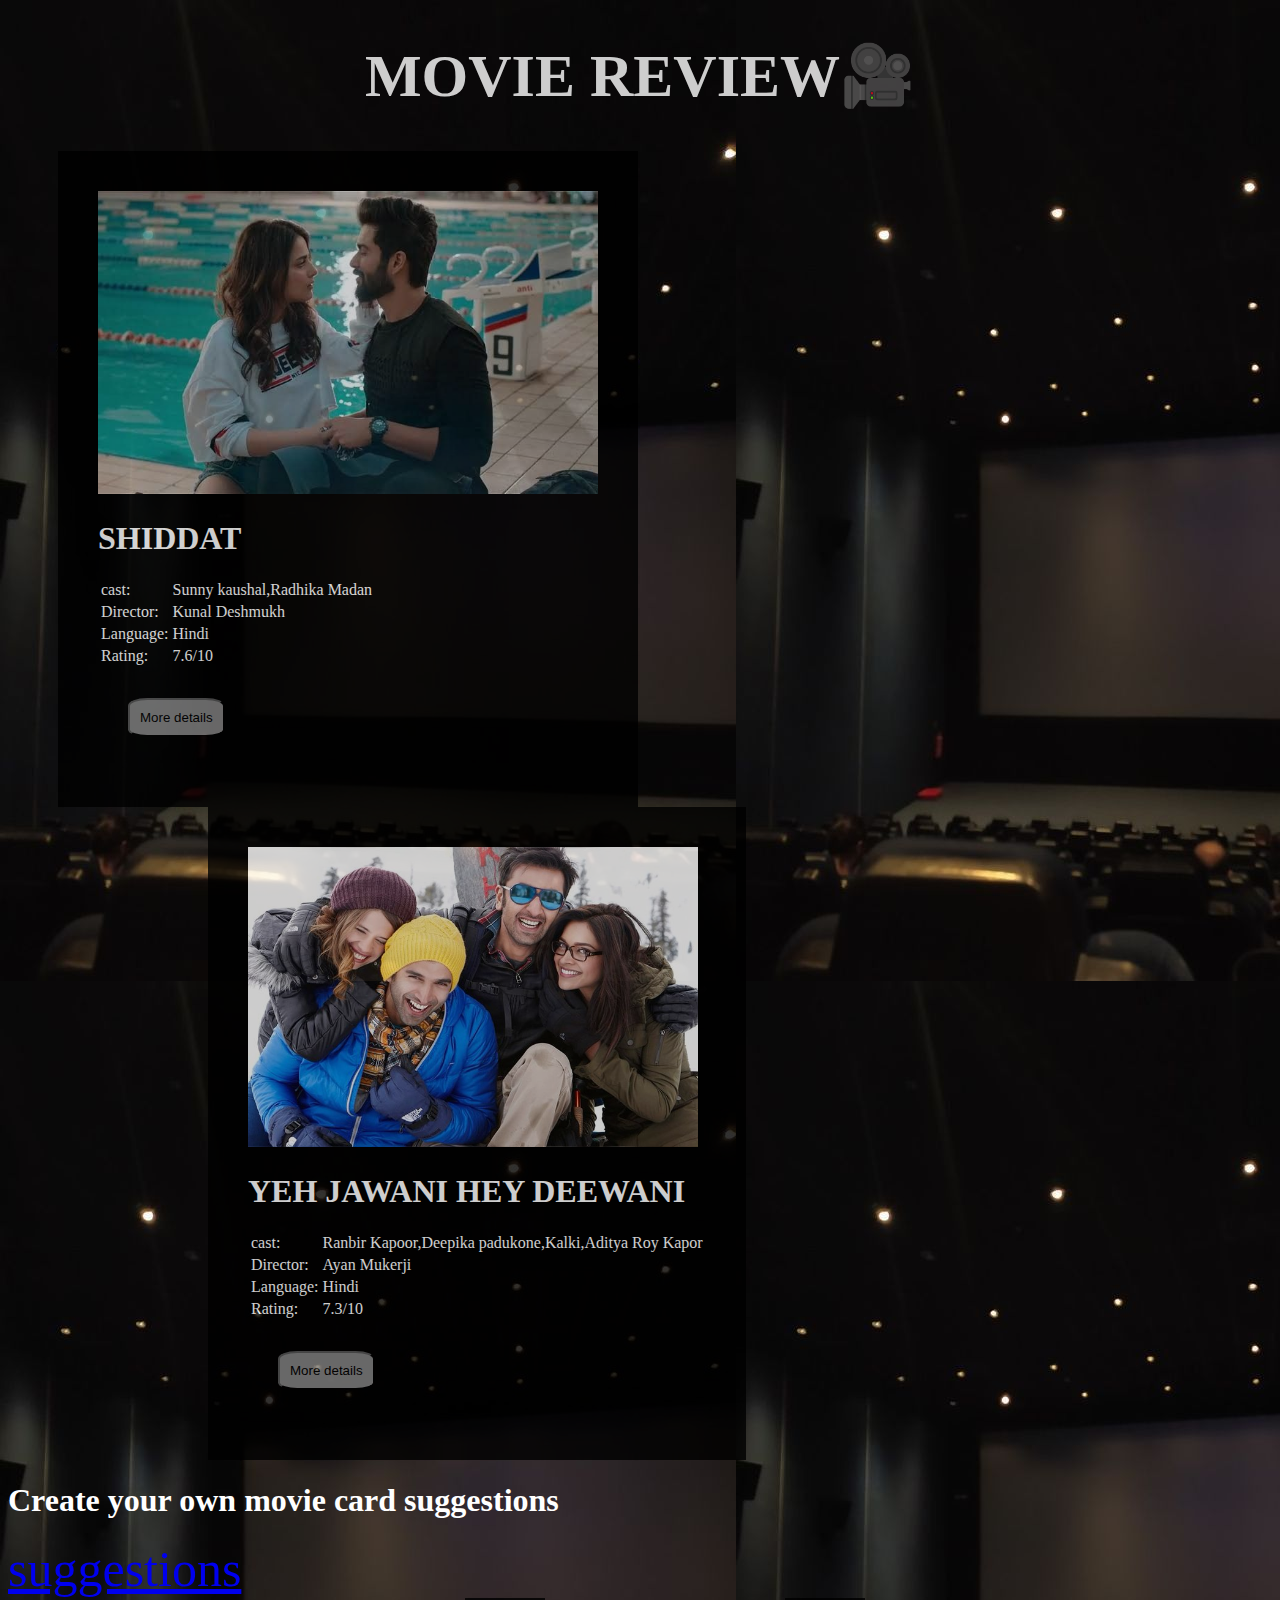
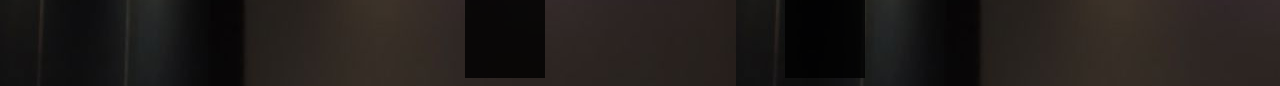
<file: MOVIE SUGGESTION WEB/index.html>
<!DOCTYPE html>
<head>
    <title>review</title>
    <link href="index.css" rel="stylesheet">
    <link href="index.js" rel="stylesheet">
</head>
<body>
    <div class="title"><center><h1>MOVIE REVIEW🎥</h1>
    </center></div>
    <div class="shiddat">
        <img src="IMAGES/shiddat image.jpg" width="500px">
        <h1>SHIDDAT</h1>
        <table>
            <tr><td>cast:</td><td>Sunny kaushal,Radhika Madan</td></tr>
            <tr><td>Director:</td><td>Kunal Deshmukh</td></tr>
            <tr><td>Language:</td><td>Hindi</td></tr>
            <tr><td>Rating:</td><td>7.6/10</td></tr>
        </table>
        <a href="SHIDDAT/shiddat.html"><button>More details</button></a>
    </div>
    <div class="yjhd">
        <img src="IMAGES/yjhd.jpg" width="450px">
        <h1>YEH JAWANI HEY DEEWANI</h1>
        <table>
            <tr><td>cast:</td><td>Ranbir Kapoor,Deepika padukone,Kalki,Aditya Roy Kapor</td></tr>
            <tr><td>Director:</td><td>Ayan Mukerji</td></tr>
            <tr><td>Language:</td><td>Hindi</td></tr>
            <tr><td>Rating:</td><td>7.3/10</td></tr>
        </table>
        <a href="YJHD/yjhd.html"><button>More details</button></a>
    </div>
    <div class="suggestion">
        <h1>Create your own movie card suggestions</h1>
        <a href="suggestion.html">suggestions</a>
    </div>
    <div class="container">
    <div class="shiddat">
        <!-- your existing content -->
    </div>

    <div class="yjhd">
        <!-- your existing content -->
    </div>
    </div>

</body>
</file>
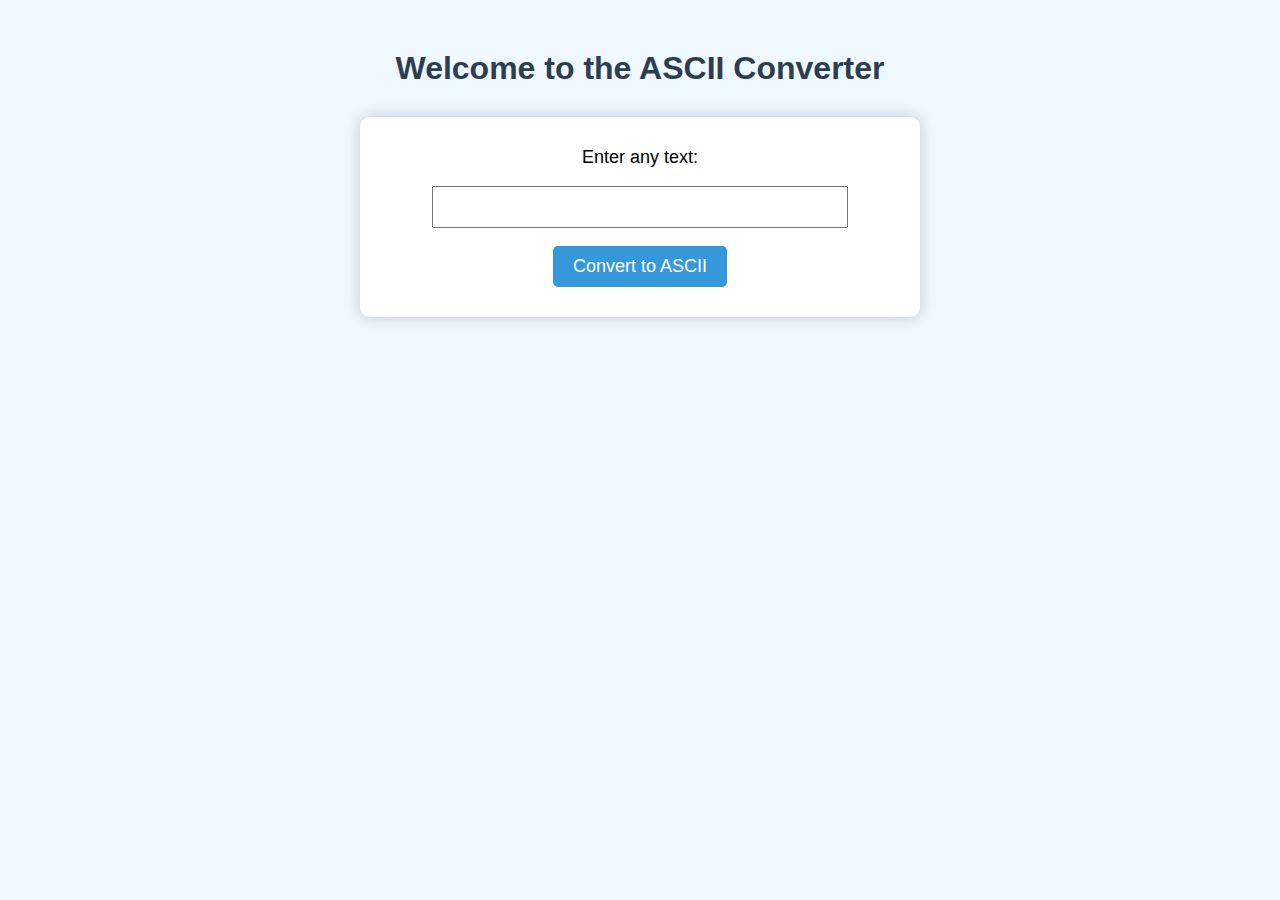
<file: MOVIE SUGGESTION WEB/templates/index.html>
<!DOCTYPE html>
<html>
<head>
    <title>ASCII Converter - Home</title>
</head>
<body style="background-color: #f0f8ff; font-family: Arial, sans-serif;">
    <center>
        <h1 style="color: #2c3e50; margin-top: 50px;">Welcome to the ASCII Converter</h1>
        <div style="margin-top: 30px; padding: 30px; background-color: white; width: 500px; border-radius: 10px; box-shadow: 0px 0px 15px rgba(0,0,0,0.2);">
            <form action="/convertAscii" method="post">
                <label style="font-size: 18px;">Enter any text:</label><br><br>
                <input type="text" name="inputText" size="40" style="padding: 10px; font-size: 16px;" required /><br><br>
                <input type="submit" value="Convert to ASCII" style="background-color: #3498db; color: white; padding: 10px 20px; font-size: 18px; border: none; border-radius: 5px; cursor: pointer;">
            </form>
        </div>
    </center>
</body>
</html>
</file>
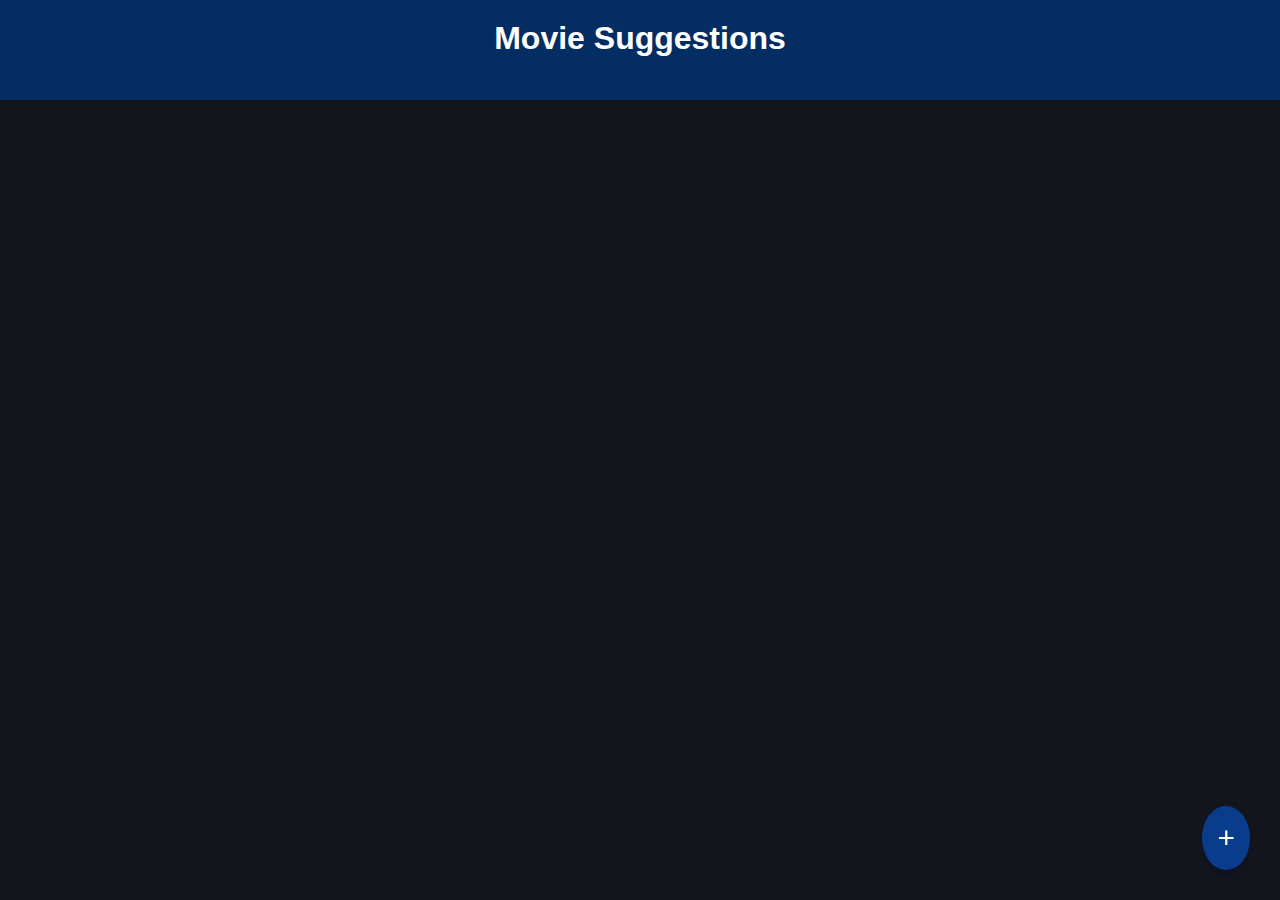
<file: MOVIE SUGGESTION WEB/suggestion.html>
<!DOCTYPE html>
<html lang="en">
<head>
  <meta charset="UTF-8" />
  <title>Movie Suggestion</title>
  <link rel="stylesheet" href="suggestion.css" />
</head>
<body>
  <div class="head">
    <h1>Movie Suggestions</h1>
  </div>

  <div id="whole"></div>

  <!-- Add Suggestion Floating Button -->
  <button class="add">+</button>

  <!-- Background overlay -->
  <div class="popup"></div>

  <!-- Suggestion Dialog Box -->
  <div class="dialog">
    <form id="sugform">
      <input type="text" id="addtitle" placeholder="Movie Title" required />
      <input type="text" id="addlang" placeholder="Language" required />
      <input type="text" id="addgenre" placeholder="Genre" required />
      <textarea id="desc" rows="4" placeholder="Description" required></textarea>
      <input type="file" id="poster" accept="image/*" required />
      <br /><br />
      <button type="submit" id="addsug">Add Suggestion</button>

      <button type="button" id="cancelsug">Cancel</button>
    </form>
  </div>

  <script src="suggestion.js"></script>
</body>
</html>
</file>
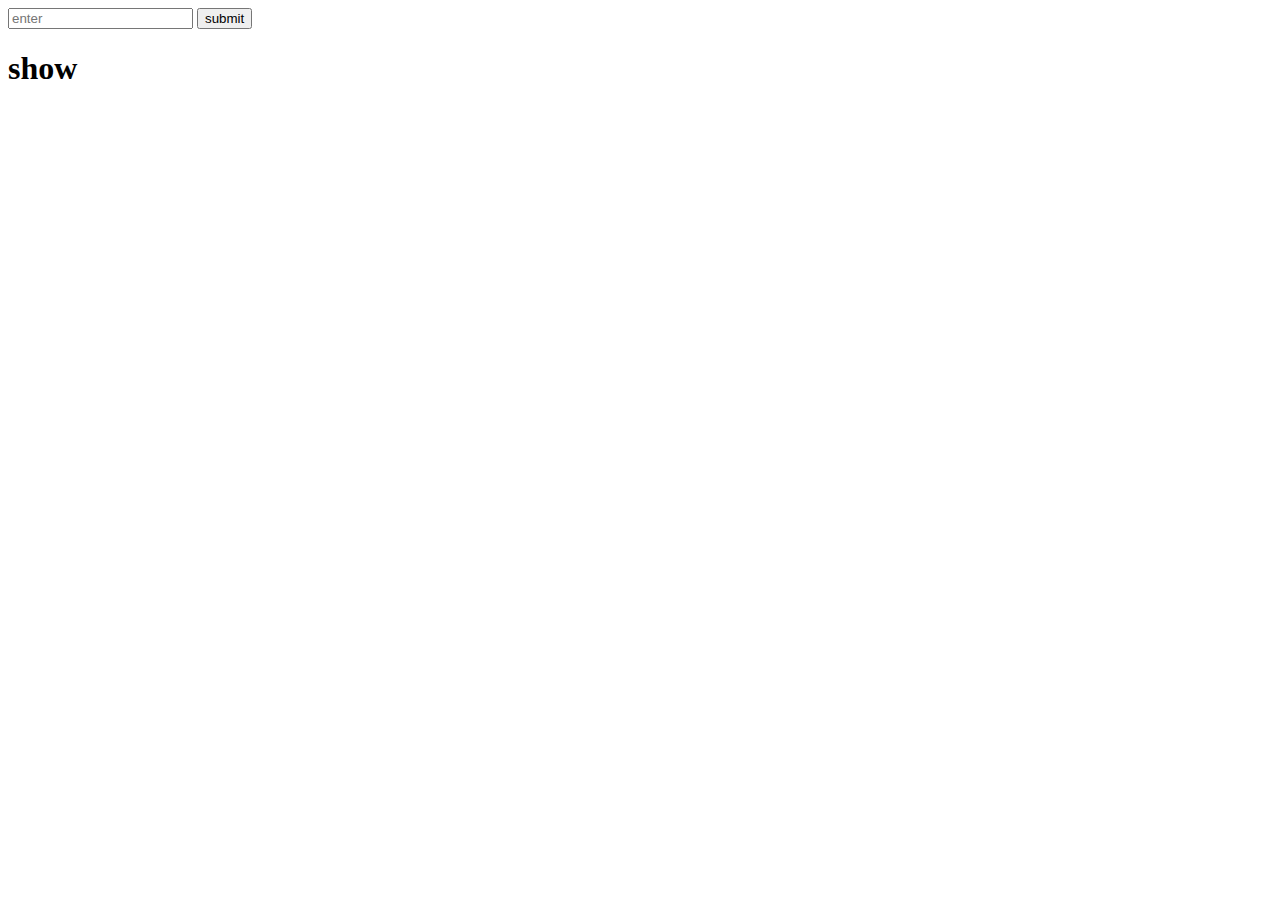
<file: MOVIE SUGGESTION WEB/DAILY TASKS/workshop.html>
<html>
    <input id="one" placeholder="enter">
    <button onclick="save()">submit</button>
    <h1 id="two">show</h1>
</html>
<script>
    var one=document.getElementById("one")
    var two=document.getElementById("two")
    function save(){
        two.textContent=one.value
    }

</script>
</file>
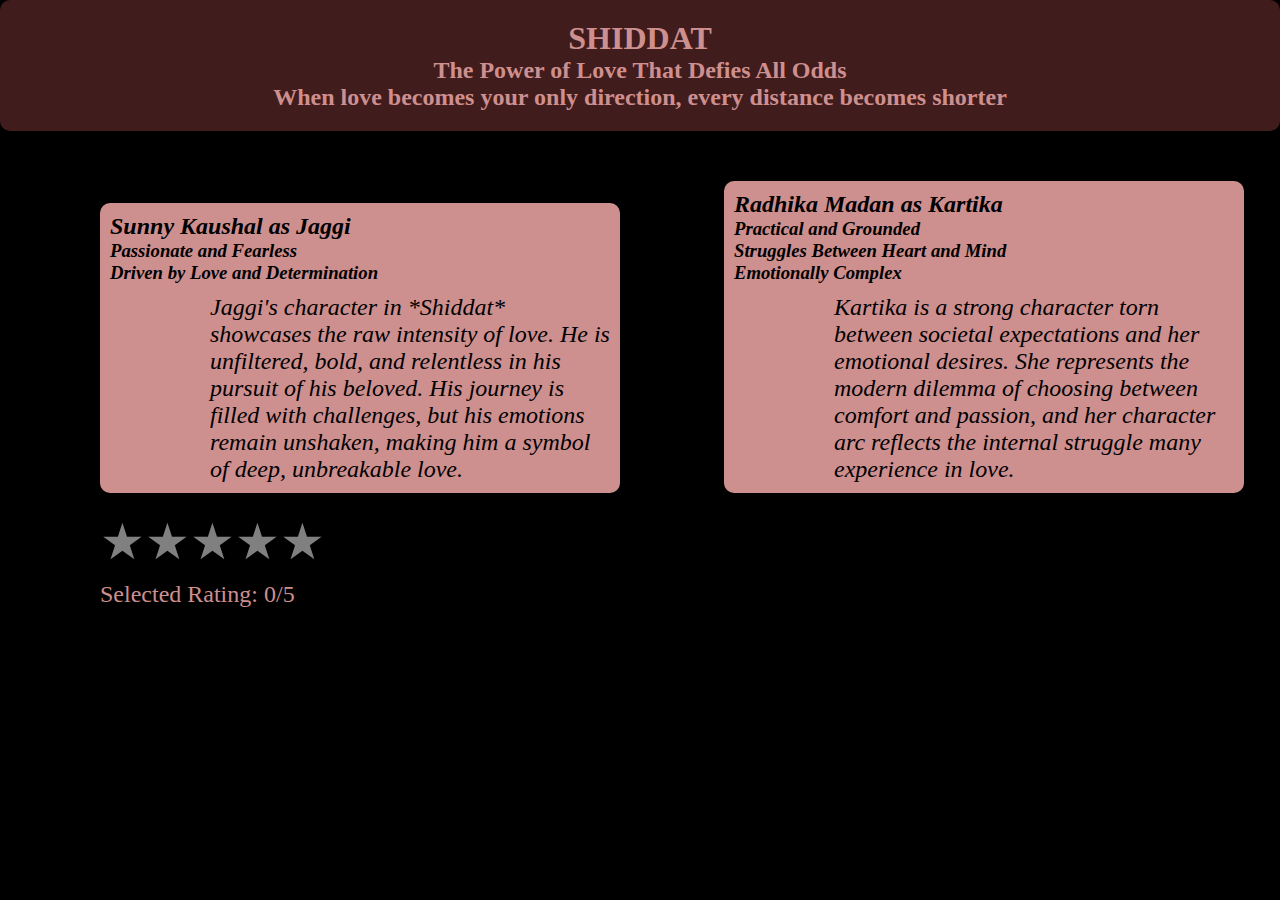
<file: MOVIE SUGGESTION WEB/SHIDDAT/shiddat.html>
<head>
    <link href="shiddat.css" rel="stylesheet">
</head>
<body>
    
    <div class="shiddat"><center><h1>SHIDDAT</h1>
    <h2>The Power of Love That Defies All Odds</h2>
    <h2>When love becomes your only direction, every distance becomes shorter</h2></div>

    <div class="content">
        <h2>Sunny Kaushal as Jaggi</h2>
            <h3>Passionate and Fearless</h3>
            <h3>Driven by Love and Determination</h3>
            <p>Jaggi's character in *Shiddat* showcases the raw intensity of love. He is unfiltered, bold, and relentless in his pursuit of his beloved. His journey is filled with challenges, but his emotions remain unshaken, making him a symbol of deep, unbreakable love.</p>
    </div>

    <div class="content2">
        <h2>Radhika Madan as Kartika</h2>
            <h3>Practical and Grounded</h3>
            <h3>Struggles Between Heart and Mind</h3>
            <h3>Emotionally Complex</h3>
            <p>Kartika is a strong character torn between societal expectations and her emotional desires. She represents the modern dilemma of choosing between comfort and passion, and her character arc reflects the internal struggle many experience in love.</p>
    </div>

    <div class="stars" id="starRating">
        <span class="star" data-value="1">&#9733;</span>
        <span class="star" data-value="2">&#9733;</span>
        <span class="star" data-value="3">&#9733;</span>
        <span class="star" data-value="4">&#9733;</span>
        <span class="star" data-value="5">&#9733;</span>
    </div>

    <p>Selected Rating: <span id="ratingValue">0</span>/5</p>

    <script src="shiddat.js"></script> 
</body>
</file>
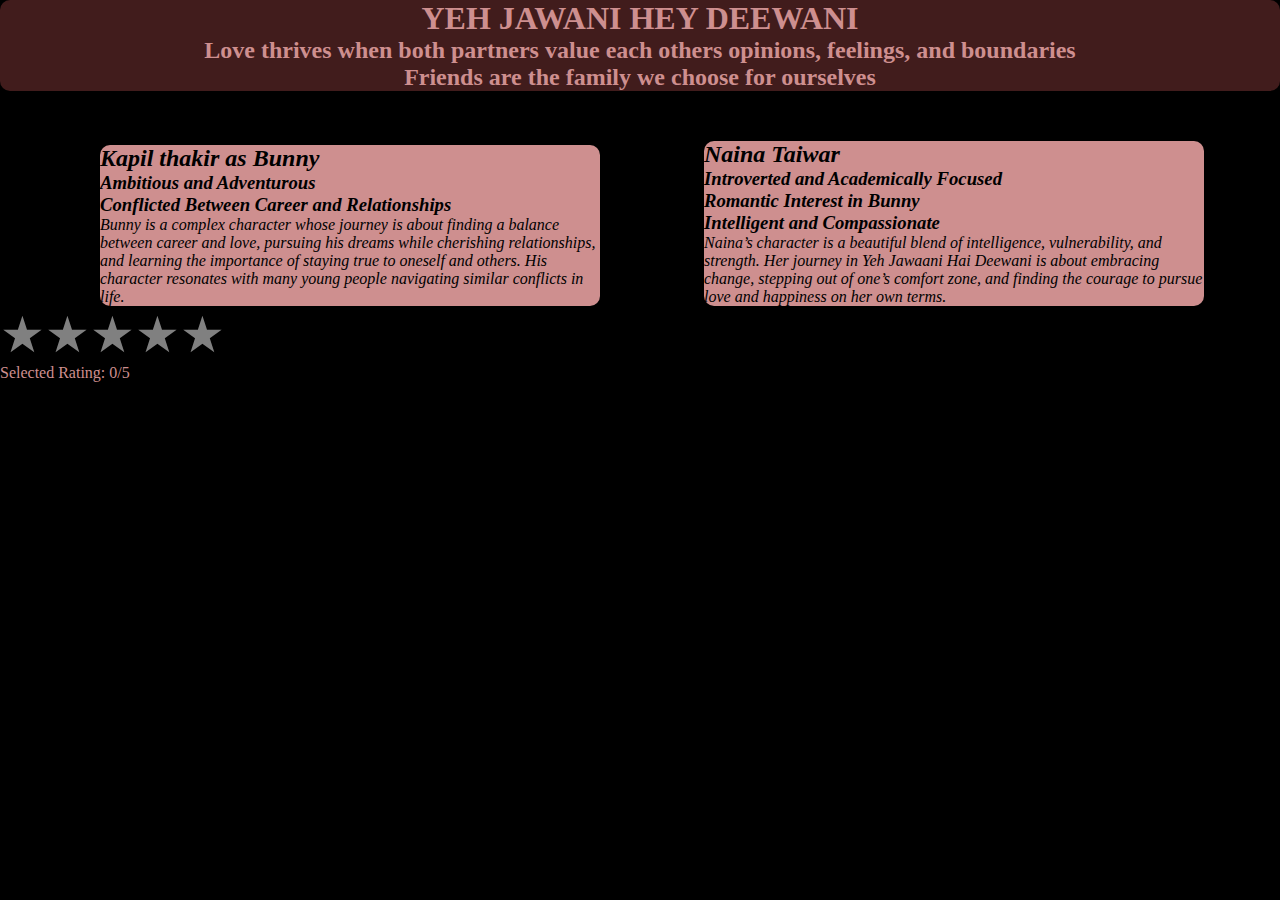
<file: MOVIE SUGGESTION WEB/YJHD/yjhd.html>
<head>
    <link href="yjhd.css" rel="stylesheet">
</head>
<body>
    
    <div class="yjhd"><center><h1>YEH JAWANI HEY DEEWANI</h1>
    <h2>Love thrives when both partners value each others opinions, feelings, and boundaries</h2>
    <h2>Friends are the family we choose for ourselves</h2></div>
    <div class="content">
        <h2>Kapil thakir as Bunny</h2>
            <h3>Ambitious and Adventurous</h3>
            <h3>Conflicted Between Career and Relationships</h3>
            <p>Bunny is a complex character whose journey is about finding a balance between career and love, pursuing his dreams while cherishing relationships, and learning the importance of staying true to oneself and others. His character resonates with many young people navigating similar conflicts in life.</p>
    </div>
    <div class="content2">
        <h2>Naina Taiwar</h2>
            <h3>Introverted and Academically Focused</h3>
            <h3>Romantic Interest in Bunny</h3>
            <h3>Intelligent and Compassionate</h3>
            <p>Naina’s character is a beautiful blend of intelligence, vulnerability, and strength. Her journey in Yeh Jawaani Hai Deewani is about embracing change, stepping out of one’s comfort zone, and finding the courage to pursue love and happiness on her own terms.</p>
        </div>
        
    <div class="stars" id="starRating">
        <span class="star" data-value="1">&#9733;</span>
        <span class="star" data-value="2">&#9733;</span>
        <span class="star" data-value="3">&#9733;</span>
        <span class="star" data-value="4">&#9733;</span>
        <span class="star" data-value="5">&#9733;</span>
    </div>
  
    <p>Selected Rating: <span id="ratingValue">0</span>/5</p>
    <script src="yjhd.js"></script> 
        </body>
</file>
<file: MOVIE SUGGESTION WEB/index.css>
body{
    background-image:url('IMAGES/cinebgg.jpg');
    color:white;
}
.title{
    font-size:30px;
    opacity:0.8;
}
.shiddat{
    display:inline-block;
    background-color:black;
    border-width:1px;
    opacity:0.8;
    padding:40px;
    margin-left:50px;
}
.shiddat button{
    padding:10px;
    background-color: grey;
    margin:30px;
    border-radius:20%;
}
.yjhd button{
    padding:10px;
    background-color: grey;
    margin:30px;
    border-radius:20%;
}
.yjhd{
    display:inline-block;
    background-color:black;
    border-width:1px;
    opacity:0.8;
    padding:40px;
    margin-left:200px;
}
.suggestion a{
    font-size: 50px;
}
.suggestion a:hover{
    color:aquamarine;
}
.container {
    display: flex;
    justify-content: center;
    gap: 40px;
}

/* On small screens, stack column-wise */
@media (max-width: 768px) {
    .container {
        flex-direction: column;
        align-items: center;
    }
}
</file>
<file: MOVIE SUGGESTION WEB/suggestion.css>
* {
    padding: 0;
    margin: 0;
    box-sizing: border-box;
}

body {
    background-color: rgb(19, 22, 28); /* lighter blue */
    font-family: Arial, sans-serif;
}

.head {
    background-color: rgb(3, 45, 99);
    color: white;
    height: 100px;
    text-align: center;
    padding-top: 20px;
}

.content {
    padding: 15px;
    margin: 10px;
    background: linear-gradient(145deg, #0e2954, #1e3e80);
    color: white;
    width: 400px;
    border-radius: 20px;
    display: inline-block;
    vertical-align: top;
    box-shadow: 0 4px 8px rgba(0, 0, 0, 0.3);
}

.content h1 {
    color: rgb(173, 216, 255); /* light blue */
    transition: color 0.3s ease;
}

.content h1:hover {
    color: rgb(255, 255, 255);
}

.content img {
    width: 100%;
    height: auto;
    border-radius: 10px;
    margin-top: 10px;
    border: 2px solid #8e96ab;
}

.delsugg {
    padding: 10px;
    border-radius: 10px;
    background: linear-gradient(to right, #3f51b5, #1a237e);
    color: white;
    border: none;
    margin-top: 10px;
    cursor: pointer;
    transition: background 0.3s ease;
}

.delsugg:hover {
    background: #6981a4;
}

.popup {
    position: fixed;
    top: 0;
    left: 0;
    width: 100%;
    height: 100%;
    background-color: black;
    opacity: 0.6;
    z-index: 1;
    display: none;
}

.dialog {
    z-index: 2;
    width: 40%;
    background: linear-gradient(to bottom right, #1f3478, #0f1a30);
    position: fixed;
    top: 20%;
    left: 30%;
    border-radius: 10px;
    padding: 40px;
    display: none;
    color: white;
}

.dialog input,
.dialog textarea {
    width: 100%;
    margin-bottom: 15px;
    padding: 10px;
    font-size: 16px;
    border: none;
    border-radius: 5px;
    background: rgba(255, 255, 255, 0.1);
    color: white;
    border-bottom: 2px solid #0e1a9a;
}

.dialog input::placeholder,
.dialog textarea::placeholder {
    color: #d0e0ff;
}

#sugform {
    color: aliceblue;
}

.dialog textarea {
    border: 2px solid #1a237e;
}

.dialog button {
    padding: 10px 15px;
    border-radius: 10px;
    border: none;
    margin-right: 10px;
    background: #1a237e;
    color: white;
    cursor: pointer;
    transition: background 0.3s ease;
}

.dialog button:hover {
    background: #0d47a1;
}

.add {
    border-radius: 50%;
    font-size: 30px;
    padding: 15px;
    background: #093c8a;
    color: white;
    position: fixed;
    bottom: 30px;
    right: 30px;
    border: none;
    cursor: pointer;
    box-shadow: 0 4px 8px rgba(0, 0, 50, 0.3);
    transition: background 0.3s ease;
}

.add:hover {
    background: #587dd4;
}
</file>
<file: MOVIE SUGGESTION WEB/SHIDDAT/shiddat.css>
body {
    background-color: black;
    color: rgb(206, 143, 143);
}

.shiddat {
    background-color: rgb(65, 28, 28);
    border-radius: 10px;
    padding: 20px;
}

* {
    padding: 0;
    margin: 0;
}



.content {
    background-color: rgb(206, 143, 143);
    color: black;
    width: 500px;
    margin-left: 100px;
    margin-top: 50px;
    border-radius: 10px;
    font-style: italic;
    display: inline-block;
    padding: 10px;
}

.content h2 {
    font-weight: bold;
    font-family: Georgia, 'Times New Roman', Times, serif;
}

.content h2:hover {
    color: white;
}

.content2 {
    background-color: rgb(206, 143, 143);
    color: black;
    width: 500px;
    margin-left: 100px;
    margin-top: 50px;
    border-radius: 10px;
    font-style: italic;
    display: inline-block;
    padding: 10px;
}

.content2 h2 {
    font-weight: bold;
    font-family: Georgia, 'Times New Roman', Times, serif;
}

.content2 h2:hover {
    color: white;
}

.photo {
    width: 100px;
}

/* star rating */
.stars {
    display: flex;
    font-size: 50px;
    cursor: pointer;
    margin-top: 20px;
    margin-left: 100px;
}

.star {
    color: gray;
    transition: color 0.2s;
}

.star.active,
.star.hover {
    color: gold;
}

p {
    font-size: 24px;
    margin-left: 100px;
    margin-top: 10px;
}
</file>
<file: MOVIE SUGGESTION WEB/YJHD/yjhd.css>
body{
    background-color: black;
    color:rgb(206, 143, 143);
}
.yjhd{
    background-color: rgb(65, 28, 28);
    border-radius:10px;
}
*{
    padding:0;
    margin:0;
}

.content{
    background-color:rgb(206, 143, 143); 
    color:black;
    width:500px;
    margin-left:100px;
    margin-top:50px;
    border-radius:10px;
    font-style: italic;
    display:inline-block;
}
.content h2{
    font-weight: bold;
    font-family:Georgia, 'Times New Roman', Times, serif;
}
.content h2:hover{
        color:white;
    }
    .content2{
        background-color:rgb(206, 143, 143); 
        color:black;
        width:500px;
        margin-left:100px;
        margin-top:50px;
        border-radius:10px;
        font-style: italic;
        display:inline-block;
    }
    .content2 h2{
        font-weight: bold;
        font-family:Georgia, 'Times New Roman', Times, serif;
    }
    .content2 h2:hover{
            color:white;
        }
.photo{
    width:100px;
}
/* star rating */
.stars {
    display: flex;
    font-size: 50px;
    cursor: pointer;
  }
  
  .star {
    color: gray; 
    transition: color 0.2s; 
  }
  
  .star.active,
  .star.hover {
    color: gold; 
  }
  .p {
    font-size: 50px;
  }
</file>
